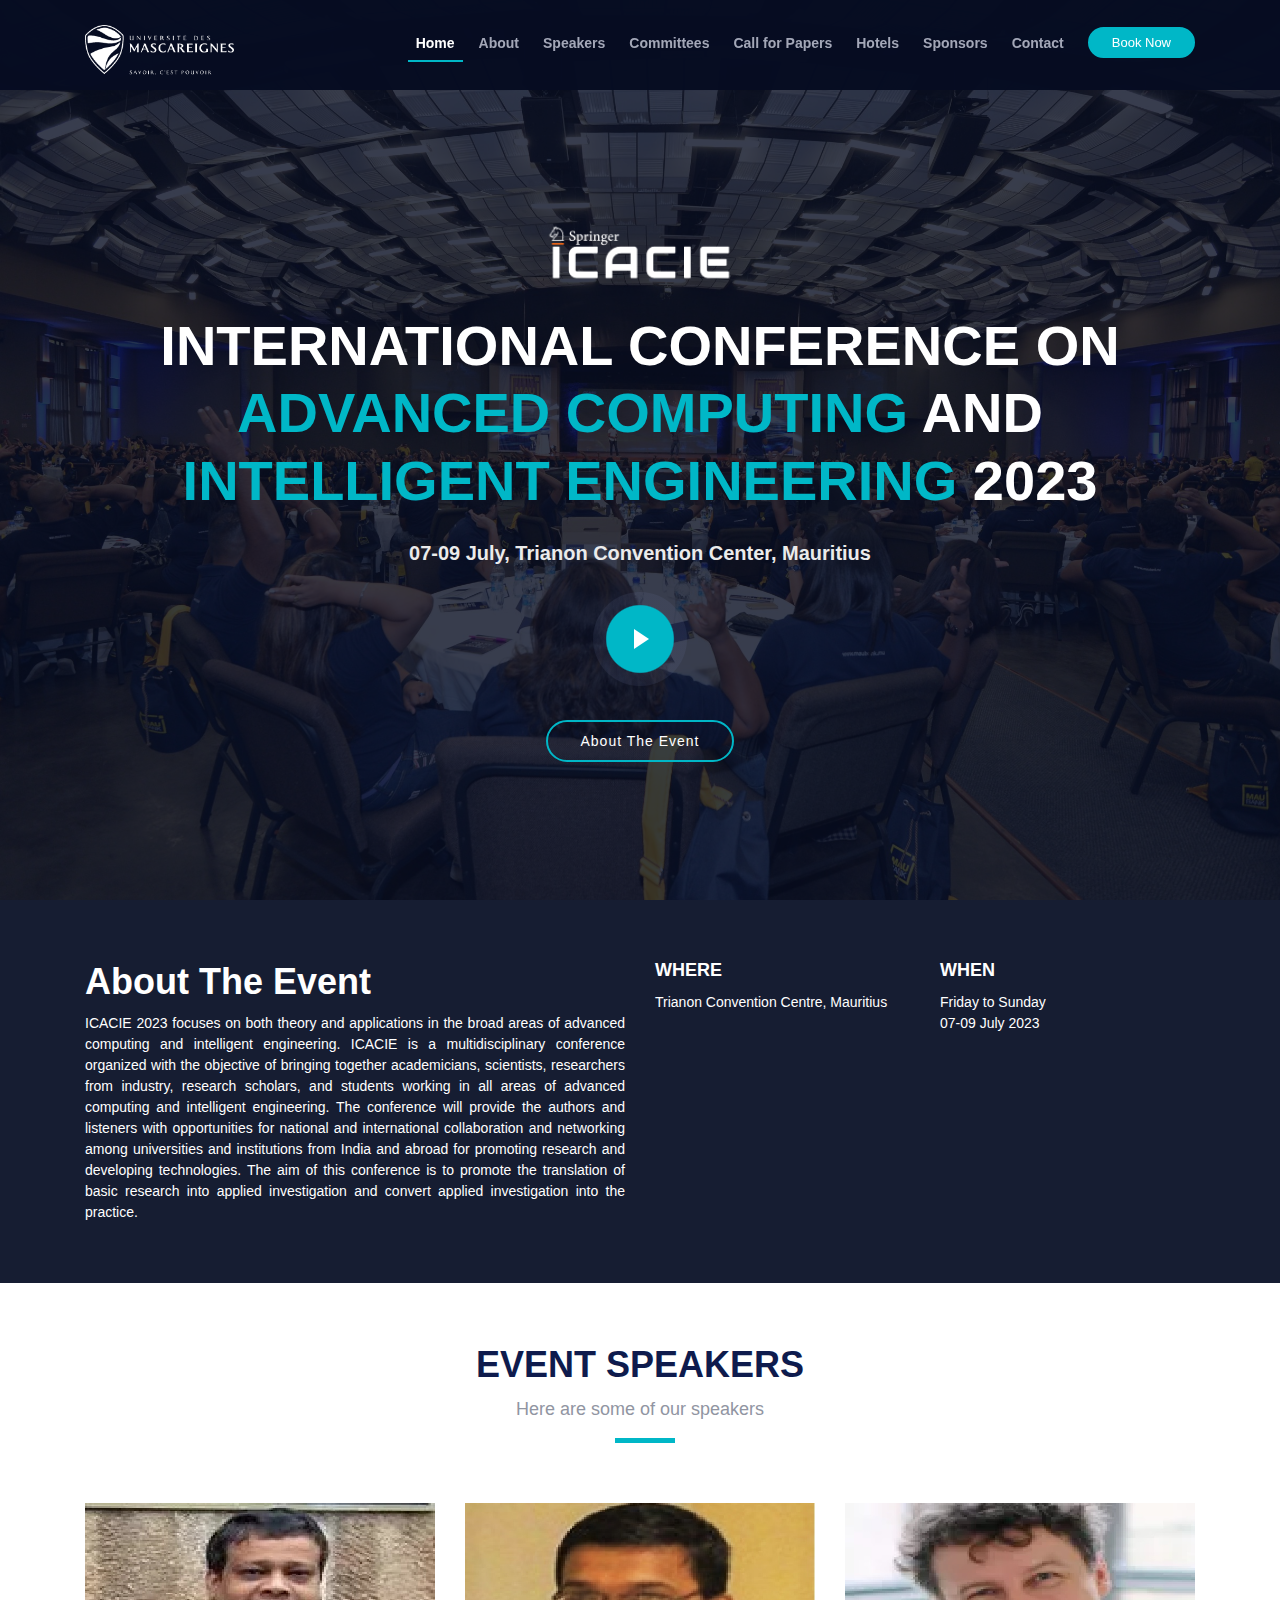
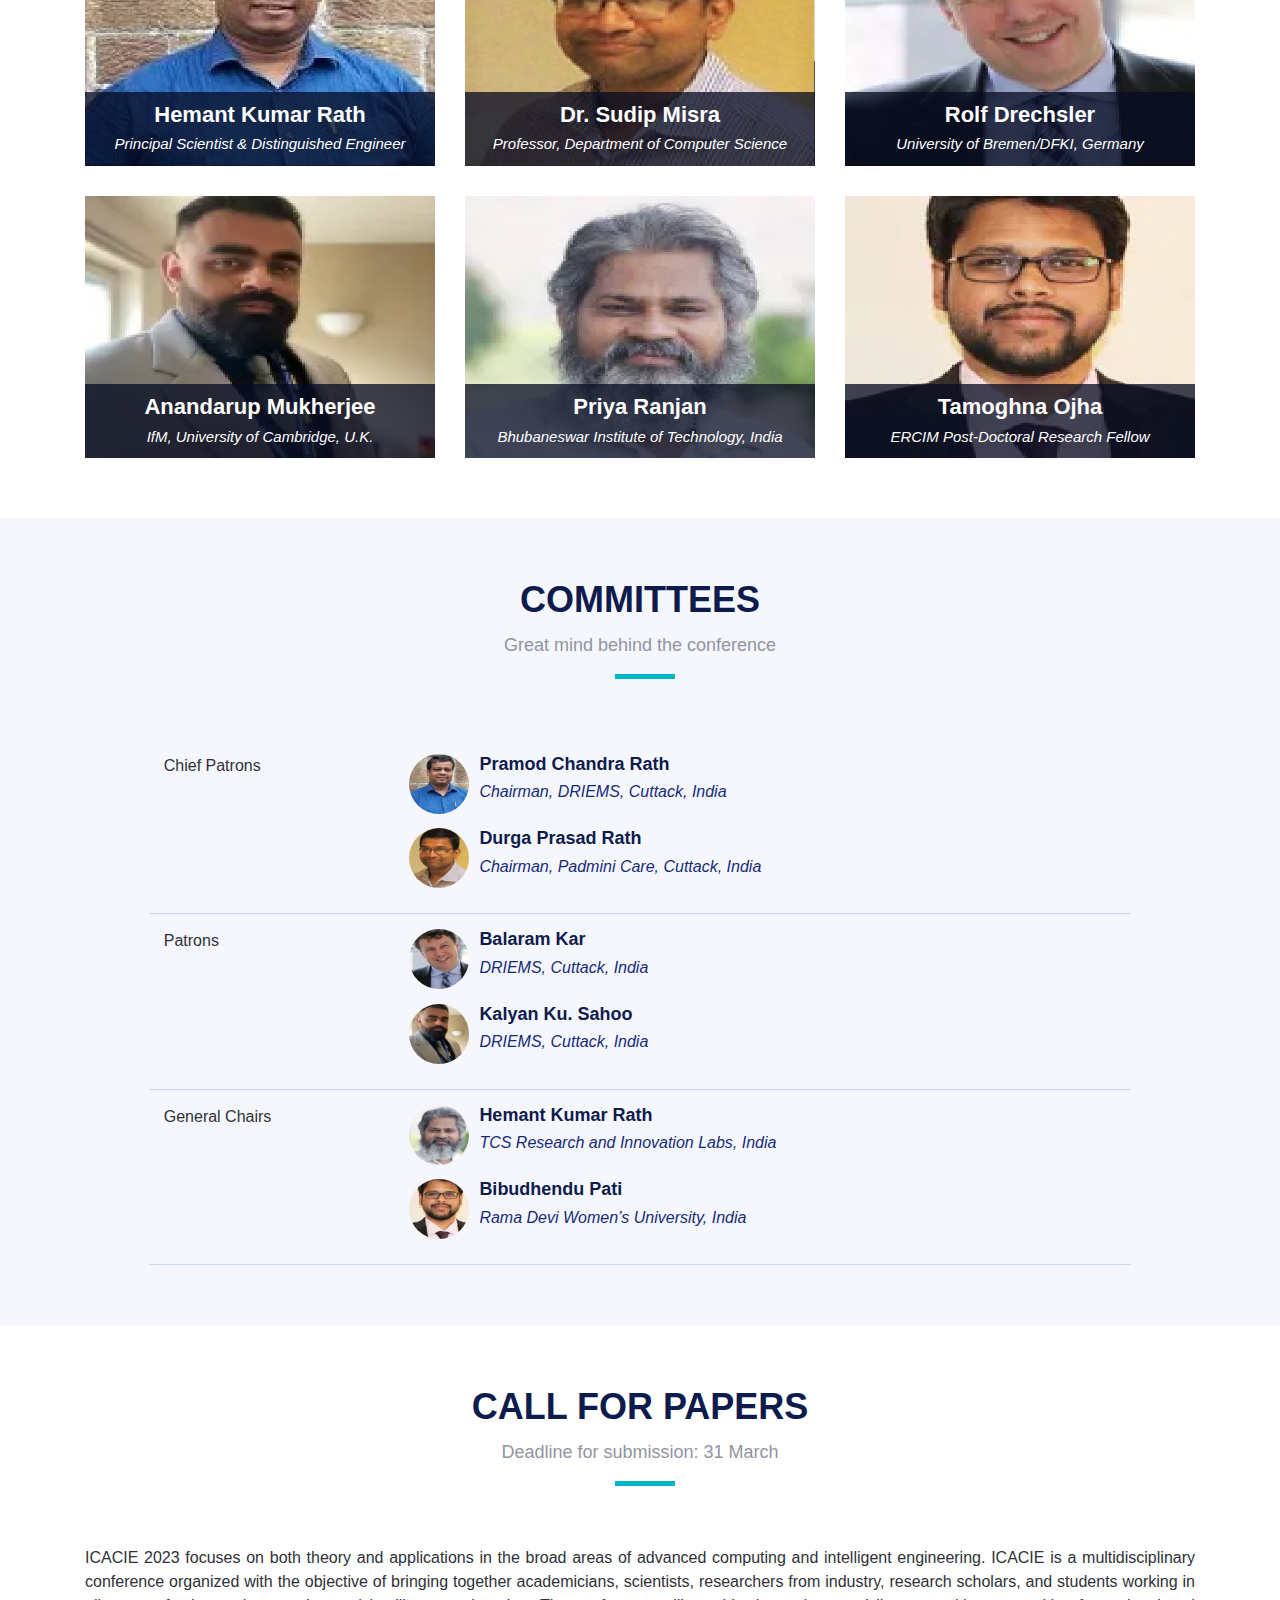
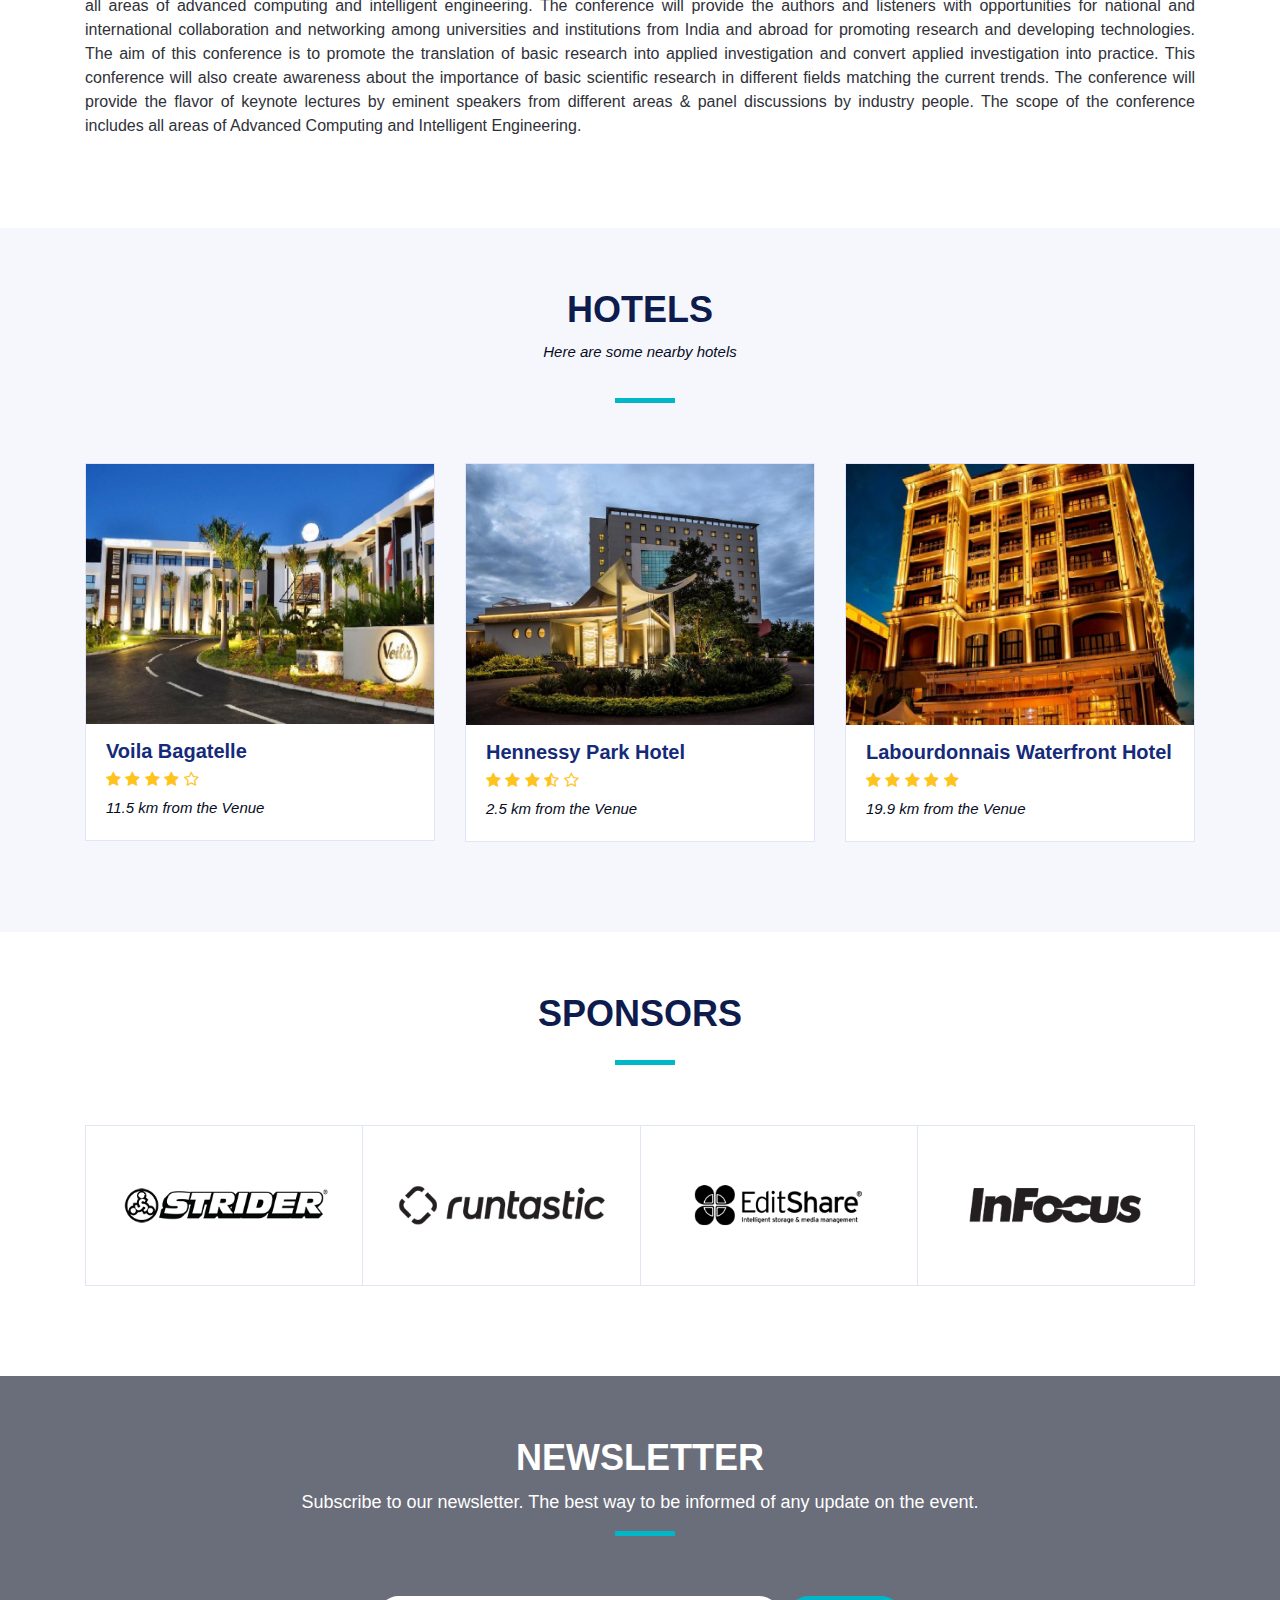
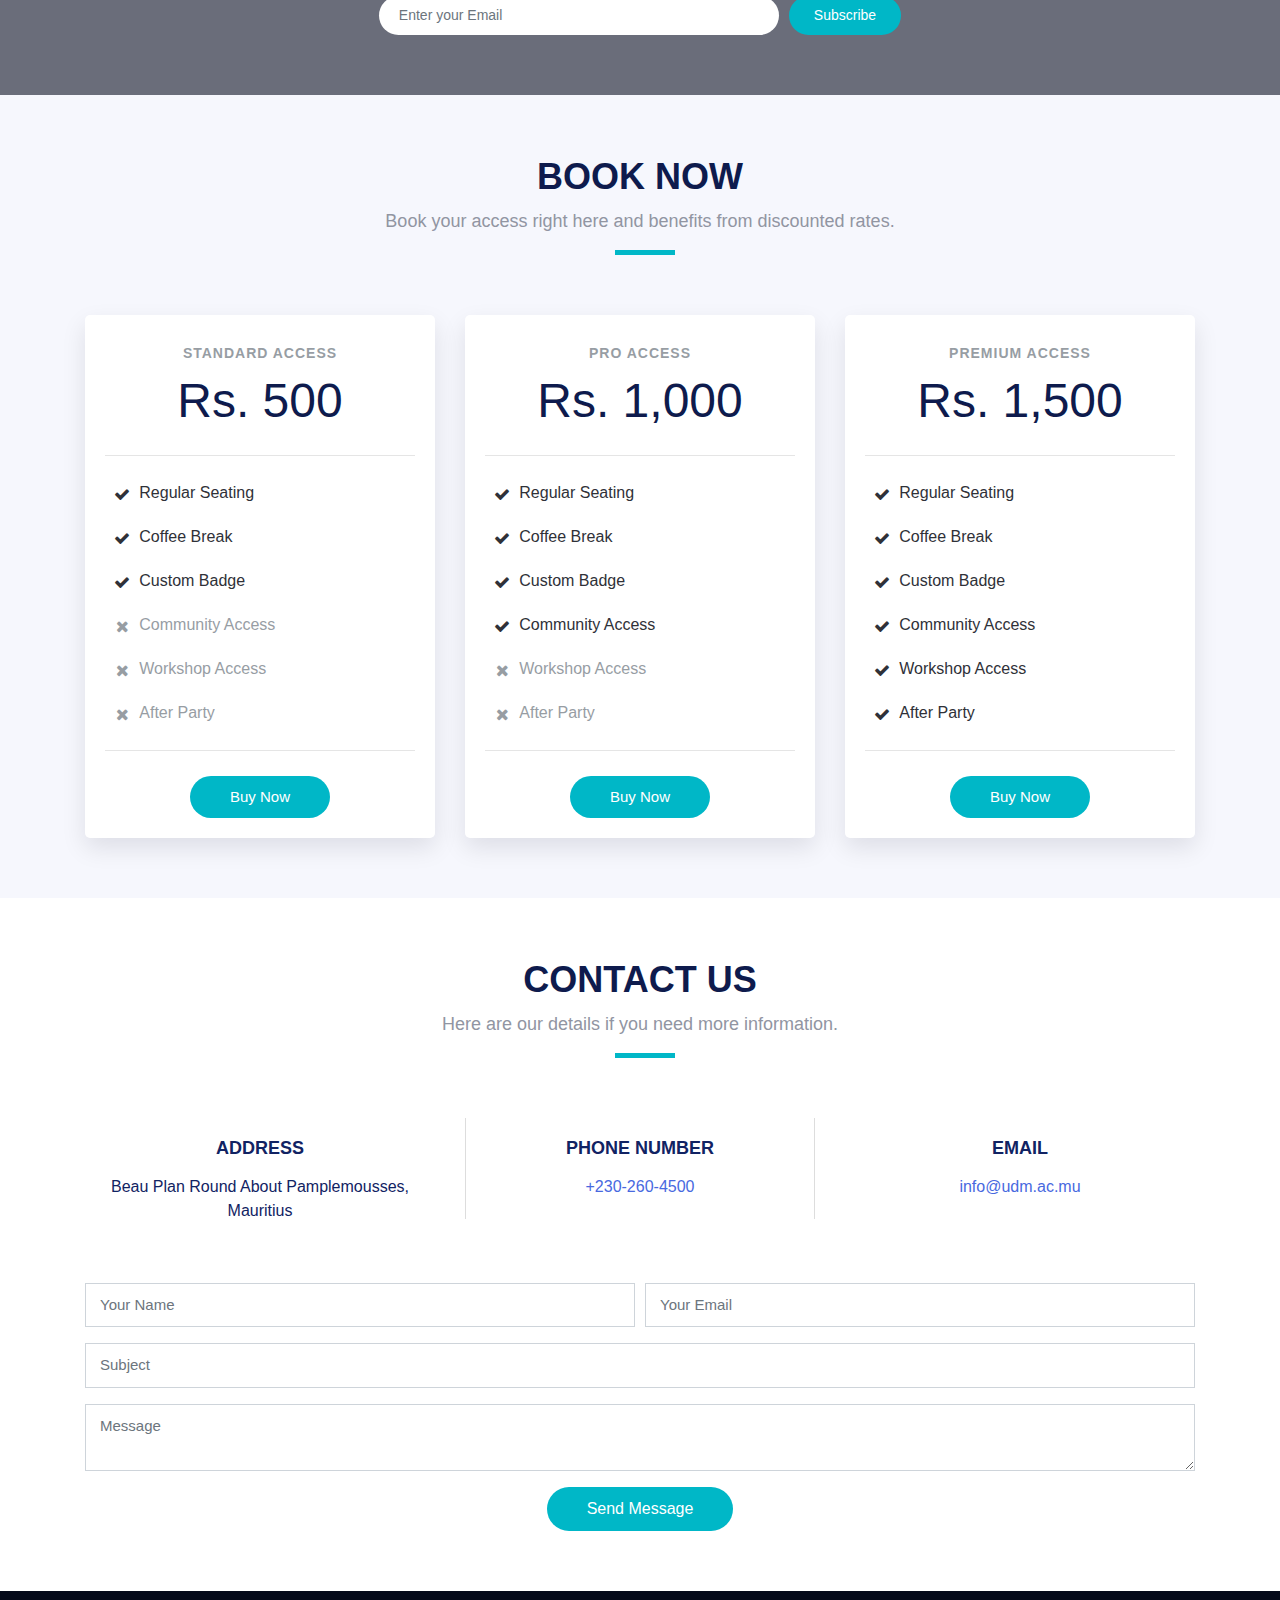
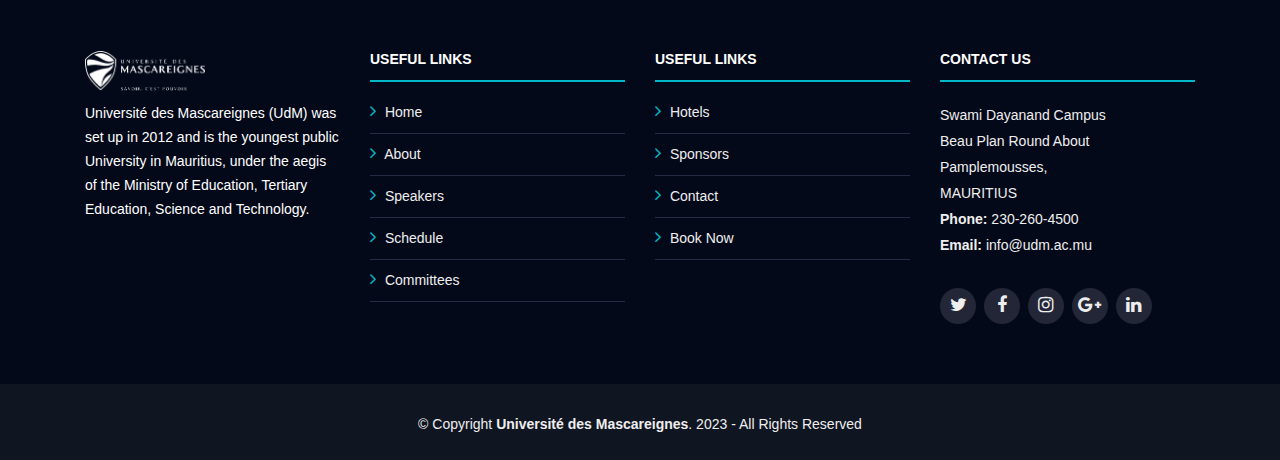
<file: index.html>
<!DOCTYPE html>
<html lang="en">

<head>
  <meta charset="utf-8">
  <title>ICACIE 2023</title>
  <meta content="width=device-width, initial-scale=1.0" name="viewport">
  <meta content="" name="keywords">
  <meta content="" name="description">

  <!-- Favicons -->
  <link href="img/favicon.png" rel="icon">

  <!-- Bootstrap CSS File -->
  <link href="lib/bootstrap/css/bootstrap.min.css" rel="stylesheet">

  <!-- Libraries CSS Files -->
  <link href="lib/font-awesome/css/font-awesome.min.css" rel="stylesheet">

  <!-- Main Stylesheet File -->
  <link href="css/style.css" rel="stylesheet">
</head>

<body>

  <!--==========================
    Header
  ============================-->
  <header id="header">
    <div class="container">
      <div id="logo" class="pull-left">
        <a href="#intro" class="scrollto"><img src="img/logo.png" alt="" title=""></a>
      </div>
      <nav id="nav-menu-container">
        <ul class="nav-menu">
          <li class="menu-active"><a href="#intro">Home</a></li>
          <li><a href="#about">About</a></li>
          <li><a href="#speakers">Speakers</a></li>
          <li><a href="#schedule">Committees</a></li>
          <li><a href="#venue">Call for Papers</a></li>
          <li><a href="#hotels">Hotels</a></li>
          <li><a href="#supporters">Sponsors</a></li>
          <li><a href="#contact">Contact</a></li>
          <li class="buy-tickets"><a href="#buy-tickets">Book Now</a></li>
        </ul>
      </nav><!-- #nav-menu-container -->
    </div>
  </header><!-- #header -->

  <!--==========================
    Intro Section
  ============================-->
  <section id="intro">
    <div class="intro-container">
      <img src="img/logo-icacie.png" alt=""><br>
      <h1 class="mb-4 pb-0">International Conference on <br><span>Advanced Computing</span> and<br> <span>Intelligent Engineering</span> 2023</h1>
      <p class="mb-4 pb-0">07-09 July, Trianon Convention Center, Mauritius</p>
      <a href="#open-lightbox" class="play-btn mb-4"></a>
      <!-- lightbox container hidden with CSS -->
      <a href="#_" class="lightbox" id="open-lightbox">
        <iframe width="420" height="315" src="https://www.youtube.com/embed/6dycL0ZXAvU" frameborder="0" allow="autoplay; encrypted-media" allowfullscreen></iframe>
      </a>
      <a href="#about" class="about-btn scrollto">About The Event</a>
    </div>
  </section><!-- #intro -->

  <main id="main">

    <!--==========================
      About Section
    ============================-->
    <section id="about">
      <div class="container">
        <div class="row">
          <div class="col-lg-6">
            <h2>About The Event</h2>
            <p>ICACIE 2023 focuses on both theory and applications in the broad areas of advanced computing and intelligent engineering. ICACIE is a multidisciplinary conference organized with the objective of bringing together academicians, scientists, researchers from industry, research scholars, and students working in all areas of advanced computing and intelligent engineering. The conference will provide the authors and listeners with opportunities for national and international collaboration and networking among universities and institutions from India and abroad for promoting research and developing technologies. The aim of this conference is to promote the translation of basic research into applied investigation and convert applied investigation into the practice.</p>
          </div>
          <div class="col-lg-3">
            <h3>Where</h3>
            <p>Trianon Convention Centre, Mauritius</p>
          </div>
          <div class="col-lg-3">
            <h3>When</h3>
            <p>Friday to Sunday<br>07-09 July 2023</p>
          </div>
        </div>
      </div>
    </section><!-- #about -->

    <!--==========================
      Speakers Section
    ============================-->
    <section id="speakers">
      <div class="container">
        <div class="section-header">
          <h2>Event Speakers</h2>
          <p>Here are some of our speakers</p>
        </div>
        <div class="row">
          <div class="col-lg-4 col-md-6">
            <div class="speaker">
              <img src="img/speakers/1.jpg" alt="Speaker 1" class="img-fluid">
              <div class="details">
                <h3><a href="speaker-details.html">Hemant Kumar Rath</a></h3>
                <p>Principal Scientist & Distinguished Engineer</p>
                <div class="social">
                  <a href=""><i class="fa fa-twitter"></i></a>
                  <a href=""><i class="fa fa-facebook"></i></a>
                  <a href=""><i class="fa fa-google-plus"></i></a>
                  <a href=""><i class="fa fa-linkedin"></i></a>
                </div>
              </div>
            </div>
          </div>
          <div class="col-lg-4 col-md-6">
            <div class="speaker">
              <img src="img/speakers/2.jpg" alt="Speaker 2" class="img-fluid">
              <div class="details">
                <h3><a href="speaker-details.html">Dr. Sudip Misra</a></h3>
                <p>Professor, Department of Computer Science</p>
                <div class="social">
                  <a href=""><i class="fa fa-twitter"></i></a>
                  <a href=""><i class="fa fa-facebook"></i></a>
                  <a href=""><i class="fa fa-google-plus"></i></a>
                  <a href=""><i class="fa fa-linkedin"></i></a>
                </div>
              </div>
            </div>
          </div>
          <div class="col-lg-4 col-md-6">
            <div class="speaker">
              <img src="img/speakers/3.jpg" alt="Speaker 3" class="img-fluid">
              <div class="details">
                <h3><a href="speaker-details.html">Rolf Drechsler</a></h3>
                <p>University of Bremen/DFKI, Germany</p>
                <div class="social">
                  <a href=""><i class="fa fa-twitter"></i></a>
                  <a href=""><i class="fa fa-facebook"></i></a>
                  <a href=""><i class="fa fa-google-plus"></i></a>
                  <a href=""><i class="fa fa-linkedin"></i></a>
                </div>
              </div>
            </div>
          </div>
          <div class="col-lg-4 col-md-6">
            <div class="speaker">
              <img src="img/speakers/4.jpg" alt="Speaker 4" class="img-fluid">
              <div class="details">
                <h3><a href="speaker-details.html">Anandarup Mukherjee</a></h3>
                <p>IfM, University of Cambridge, U.K.</p>
                <div class="social">
                  <a href=""><i class="fa fa-twitter"></i></a>
                  <a href=""><i class="fa fa-facebook"></i></a>
                  <a href=""><i class="fa fa-google-plus"></i></a>
                  <a href=""><i class="fa fa-linkedin"></i></a>
                </div>
              </div>
            </div>
          </div>
          <div class="col-lg-4 col-md-6">
            <div class="speaker">
              <img src="img/speakers/5.jpg" alt="Speaker 5" class="img-fluid">
              <div class="details">
                <h3><a href="speaker-details.html">Priya Ranjan</a></h3>
                <p>Bhubaneswar Institute of Technology, India</p>
                <div class="social">
                  <a href=""><i class="fa fa-twitter"></i></a>
                  <a href=""><i class="fa fa-facebook"></i></a>
                  <a href=""><i class="fa fa-google-plus"></i></a>
                  <a href=""><i class="fa fa-linkedin"></i></a>
                </div>
              </div>
            </div>
          </div>
          <div class="col-lg-4 col-md-6">
            <div class="speaker">
              <img src="img/speakers/6.jpg" alt="Speaker 6" class="img-fluid">
              <div class="details">
                <h3><a href="speaker-details.html">Tamoghna Ojha</a></h3>
                <p>ERCIM Post-Doctoral Research Fellow</p>
                <div class="social">
                  <a href=""><i class="fa fa-twitter"></i></a>
                  <a href=""><i class="fa fa-facebook"></i></a>
                  <a href=""><i class="fa fa-google-plus"></i></a>
                  <a href=""><i class="fa fa-linkedin"></i></a>
                </div>
              </div>
            </div>
          </div>
        </div>
      </div>
    </section><!-- #speakers -->

    <!--==========================
      Committees Section
    ============================-->
    <section id="schedule" class="section-with-bg">
      <div>
        <div class="section-header">
          <h2>Committees</h2>
          <p>Great mind behind the conference</p>
        </div>
        <div class="tab-content row justify-content-center">
          <div role="tabpanel" class="col-lg-9 tab-pane fade show active" id="day-1">
            <div class="row schedule-item">
              <div class="col-md-3">Chief Patrons</div>
              <div class="col-md-9">
                <div class="speaker">
                  <img src="img/speakers/1.jpg" alt="">
                </div>
                <h4>Pramod Chandra Rath</h4>
                <p>Chairman, DRIEMS, Cuttack, India</p><br>
                <div class="speaker">
                  <img src="img/speakers/2.jpg" alt="">
                </div>
                <h4>Durga Prasad Rath</h4>
                <p>Chairman, Padmini Care, Cuttack, India</p>
              </div>
            </div>
            <div class="row schedule-item">
              <div class="col-md-3">Patrons</div>
              <div class="col-md-9">
                <div class="speaker">
                  <img src="img/speakers/3.jpg" alt="">
                </div>
                <h4>Balaram Kar</h4>
                <p>DRIEMS, Cuttack, India</p><br>
                <div class="speaker">
                  <img src="img/speakers/4.jpg" alt="">
                </div>
                <h4>Kalyan Ku. Sahoo</h4>
                <p>DRIEMS, Cuttack, India</p>
              </div>
            </div>
            <div class="row schedule-item">
              <div class="col-md-3">General Chairs</div>
              <div class="col-md-9">
                <div class="speaker">
                  <img src="img/speakers/5.jpg" alt="">
                </div>
                <h4>Hemant Kumar Rath</h4>
                <p>TCS Research and Innovation Labs, India</p><br>
                <div class="speaker">
                  <img src="img/speakers/6.jpg" alt="">
                </div>
                <h4>Bibudhendu Pati</h4>
                <p>Rama Devi Women’s University, India</p>
              </div>
            </div>
          </div>
        </div>
      </div>
    </section><!-- #schedule -->

    <!--==========================
      Call for Papers Section
    ============================-->
    <section id="venue" class="">
      <div class="container">
        <div class="section-header">
          <h2>Call for Papers</h2>
          <p>Deadline for submission: 31 March</p>
        </div>
        <p class="details">ICACIE 2023 focuses on both theory and applications in the broad areas of advanced computing and intelligent engineering. ICACIE is a multidisciplinary conference organized with the objective of bringing together academicians, scientists, researchers from industry, research scholars, and students working in all areas of advanced computing and intelligent engineering. The conference will provide the authors and listeners with opportunities for national and international collaboration and networking among universities and institutions from India and abroad for promoting research and developing technologies. The aim of this conference is to promote the translation of basic research into applied investigation and convert applied investigation into practice. This conference will also create awareness about the importance of basic scientific research in different fields matching the current trends. The conference will provide the flavor of keynote lectures by eminent speakers from different areas & panel discussions by industry people. The scope of the conference includes all areas of Advanced Computing and Intelligent Engineering.</p>
      </div>
    </section><!-- #venue -->

    <!--==========================
      Hotels Section
    ============================-->
    <section id="hotels" class="section-with-bg">
      <div class="container">
        <div class="section-header">
          <h2>Hotels</h2>
          <p>Here are some nearby hotels</p>
        </div>
        <div class="row">
          <div class="col-lg-4 col-md-6">
            <div class="hotel">
              <div class="hotel-img">
                <img src="img/hotels/1.jpg" alt="Hotel 1" class="img-fluid">
              </div>
              <h3><a href="#">Voila Bagatelle</a></h3>
              <div class="stars">
                <i class="fa fa-star"></i>
                <i class="fa fa-star"></i>
                <i class="fa fa-star"></i>
                <i class="fa fa-star"></i>
                <i class="fa fa-star-o"></i>
              </div>
              <p>11.5 km from the Venue</p>
            </div>
          </div>
          <div class="col-lg-4 col-md-6">
            <div class="hotel">
              <div class="hotel-img">
                <img src="img/hotels/2.jpg" alt="Hotel 2" class="img-fluid">
              </div>
              <h3><a href="#">Hennessy Park Hotel</a></h3>
              <div class="stars">
                <i class="fa fa-star"></i>
                <i class="fa fa-star"></i>
                <i class="fa fa-star"></i>
                <i class="fa fa-star-half-full"></i>
                <i class="fa fa-star-o"></i>
              </div>
              <p>2.5 km from the Venue</p>
            </div>
          </div>
          <div class="col-lg-4 col-md-6">
            <div class="hotel">
              <div class="hotel-img">
                <img src="img/hotels/3.jpg" alt="Hotel 3" class="img-fluid">
              </div>
              <h3><a href="#">Labourdonnais Waterfront Hotel</a></h3>
              <div class="stars">
                <i class="fa fa-star"></i>
                <i class="fa fa-star"></i>
                <i class="fa fa-star"></i>
                <i class="fa fa-star"></i>
                <i class="fa fa-star"></i>
              </div>
              <p>19.9 km from the Venue</p>
            </div>
          </div>
        </div>
      </div>
    </section><!-- #hotels -->

    <!--==========================
      Sponsors Section
    ============================-->
    <section id="supporters">

      <div class="container">
        <div class="section-header">
          <h2>Sponsors</h2>
        </div>

        <div class="row no-gutters supporters-wrap clearfix">

          <div class="col-lg-3 col-md-4 col-xs-6">
            <div class="supporter-logo">
              <img src="img/supporters/1.png" class="img-fluid" alt="">
            </div>
          </div>

          <div class="col-lg-3 col-md-4 col-xs-6">
            <div class="supporter-logo">
              <img src="img/supporters/2.png" class="img-fluid" alt="">
            </div>
          </div>

          <div class="col-lg-3 col-md-4 col-xs-6">
            <div class="supporter-logo">
              <img src="img/supporters/3.png" class="img-fluid" alt="">
            </div>
          </div>

          <div class="col-lg-3 col-md-4 col-xs-6">
            <div class="supporter-logo">
              <img src="img/supporters/4.png" class="img-fluid" alt="">
            </div>
          </div>

        </div>

      </div>

    </section><!-- #supporters -->

    <!--==========================
      Subscribe Section
    ============================-->
    <section id="subscribe">
      <div class="container">
        <div class="section-header">
          <h2>Newsletter</h2>
          <p>Subscribe to our newsletter. The best way to be informed of any update on the event.</p>
        </div>

        <form method="POST" action="#">
          <div class="form-row justify-content-center">
            <div class="col-auto">
              <input type="text" class="form-control" placeholder="Enter your Email">
            </div>
            <div class="col-auto">
              <button type="submit">Subscribe</button>
            </div>
          </div>
        </form>

      </div>
    </section>

    <!--==========================
      Book Now Section
    ============================-->
    <section id="buy-tickets" class="section-with-bg">
      <div class="container">
        <div class="section-header">
          <h2>Book Now</h2>
          <p>Book your access right here and benefits from discounted rates.</p>
        </div>
        <div class="row">
          <div class="col-lg-4">
            <div class="card mb-5 mb-lg-0">
              <div class="card-body">
                <h5 class="card-title text-muted text-uppercase text-center">Standard Access</h5>
                <h6 class="card-price text-center">Rs. 500</h6>
                <hr>
                <ul class="fa-ul">
                  <li><span class="fa-li"><i class="fa fa-check"></i></span>Regular Seating</li>
                  <li><span class="fa-li"><i class="fa fa-check"></i></span>Coffee Break</li>
                  <li><span class="fa-li"><i class="fa fa-check"></i></span>Custom Badge</li>
                  <li class="text-muted"><span class="fa-li"><i class="fa fa-times"></i></span>Community Access</li>
                  <li class="text-muted"><span class="fa-li"><i class="fa fa-times"></i></span>Workshop Access</li>
                  <li class="text-muted"><span class="fa-li"><i class="fa fa-times"></i></span>After Party</li>
                </ul>
                <hr>
                <div class="text-center">
                  <button type="button" class="btn">Buy Now</button>
                </div>
              </div>
            </div>
          </div>
          <div class="col-lg-4">
            <div class="card mb-5 mb-lg-0">
              <div class="card-body">
                <h5 class="card-title text-muted text-uppercase text-center">Pro Access</h5>
                <h6 class="card-price text-center">Rs. 1,000</h6>
                <hr>
                <ul class="fa-ul">
                  <li><span class="fa-li"><i class="fa fa-check"></i></span>Regular Seating</li>
                  <li><span class="fa-li"><i class="fa fa-check"></i></span>Coffee Break</li>
                  <li><span class="fa-li"><i class="fa fa-check"></i></span>Custom Badge</li>
                  <li><span class="fa-li"><i class="fa fa-check"></i></span>Community Access</li>
                  <li class="text-muted"><span class="fa-li"><i class="fa fa-times"></i></span>Workshop Access</li>
                  <li class="text-muted"><span class="fa-li"><i class="fa fa-times"></i></span>After Party</li>
                </ul>
                <hr>
                <div class="text-center">
                  <button type="button" class="btn">Buy Now</button>
                </div>
              </div>
            </div>
          </div>
          <div class="col-lg-4">
            <div class="card">
              <div class="card-body">
                <h5 class="card-title text-muted text-uppercase text-center">Premium Access</h5>
                <h6 class="card-price text-center">Rs. 1,500</h6>
                <hr>
                <ul class="fa-ul">
                  <li><span class="fa-li"><i class="fa fa-check"></i></span>Regular Seating</li>
                  <li><span class="fa-li"><i class="fa fa-check"></i></span>Coffee Break</li>
                  <li><span class="fa-li"><i class="fa fa-check"></i></span>Custom Badge</li>
                  <li><span class="fa-li"><i class="fa fa-check"></i></span>Community Access</li>
                  <li><span class="fa-li"><i class="fa fa-check"></i></span>Workshop Access</li>
                  <li><span class="fa-li"><i class="fa fa-check"></i></span>After Party</li>
                </ul>
                <hr>
                <div class="text-center">
                  <button type="button" class="btn">Buy Now</button>
                </div>
              </div>
            </div>
          </div>
        </div>
      </div>
    </section>

    <!--==========================
      Contact Section
    ============================-->
    <section id="contact" class="section-bg">

      <div class="container">

        <div class="section-header">
          <h2>Contact Us</h2>
          <p>Here are our details if you need more information.</p>
        </div>

        <div class="row contact-info">
          <div class="col-md-4">
            <div class="contact-address">
              <h3>Address</h3>
              <address>Beau Plan Round About Pamplemousses, Mauritius</address>
            </div>
          </div>
          <div class="col-md-4">
            <div class="contact-phone">
              <h3>Phone Number</h3>
              <p><a href="tel:+2302604500">+230-260-4500</a></p>
            </div>
          </div>
          <div class="col-md-4">
            <div class="contact-email">
              <h3>Email</h3>
              <p><a href="mailto:info@udm.ac.mu">info@udm.ac.mu</a></p>
            </div>
          </div>
        </div>

        <div class="form">
          <form action="" method="post" role="form" class="contactForm">
            <div class="form-row">
              <div class="form-group col-md-6">
                <input type="text" name="name" class="form-control" id="name" placeholder="Your Name"/>
              </div>
              <div class="form-group col-md-6">
                <input type="email" class="form-control" name="email" id="email" placeholder="Your Email"/>
              </div>
            </div>
            <div class="form-group">
              <input type="text" class="form-control" name="subject" id="subject" placeholder="Subject"/>
            </div>
            <div class="form-group">
              <textarea class="form-control" name="message" placeholder="Message"></textarea>
            </div>
            <div class="text-center"><button type="submit">Send Message</button></div>
          </form>
        </div>

      </div>
    </section><!-- #contact -->

  </main>

  <footer id="footer">
    <div class="footer-top">
      <div class="container">
        <div class="row">
          <div class="col-lg-3 col-md-6 footer-info">
            <img src="img/logo.png" alt="UdM">
            <p>Université des Mascareignes (UdM) was set up in 2012 and is the youngest public University in Mauritius, under the aegis of the Ministry of Education, Tertiary Education, Science and Technology.</p>
          </div>
          <div class="col-lg-3 col-md-6 footer-links">
            <h4>Useful Links</h4>
            <ul>
              <li><i class="fa fa-angle-right"></i> <a href="#">Home</a></li>
              <li><i class="fa fa-angle-right"></i> <a href="#">About</a></li>
              <li><i class="fa fa-angle-right"></i> <a href="#">Speakers</a></li>
              <li><i class="fa fa-angle-right"></i> <a href="#">Schedule</a></li>
              <li><i class="fa fa-angle-right"></i> <a href="#">Committees</a></li>
            </ul>
          </div>
          <div class="col-lg-3 col-md-6 footer-links">
            <h4>Useful Links</h4>
            <ul>
              <li><i class="fa fa-angle-right"></i> <a href="#">Hotels</a></li>
              <li><i class="fa fa-angle-right"></i> <a href="#">Sponsors</a></li>
              <li><i class="fa fa-angle-right"></i> <a href="#">Contact</a></li>
              <li><i class="fa fa-angle-right"></i> <a href="#">Book Now</a></li>
            </ul>
          </div>
          <div class="col-lg-3 col-md-6 footer-contact">
            <h4>Contact Us</h4>
            <p>
              Swami Dayanand Campus<br>
              Beau Plan Round About Pamplemousses,<br>
              MAURITIUS <br>
              <strong>Phone:</strong> 230-260-4500<br>
              <strong>Email:</strong> info@udm.ac.mu<br>
            </p>
            <div class="social-links">
              <a href="#" class="twitter"><i class="fa fa-twitter"></i></a>
              <a href="#" class="facebook"><i class="fa fa-facebook"></i></a>
              <a href="#" class="instagram"><i class="fa fa-instagram"></i></a>
              <a href="#" class="google-plus"><i class="fa fa-google-plus"></i></a>
              <a href="#" class="linkedin"><i class="fa fa-linkedin"></i></a>
            </div>
          </div>
        </div>
      </div>
    </div>

    <div class="container">
      <div class="copyright">
        &copy; Copyright <strong>Université des Mascareignes</strong>. 2023 - All Rights Reserved
      </div>
    </div>
  </footer><!-- #footer -->

  <!-- JavaScript Libraries -->
  <script src="lib/bootstrap/js/bootstrap.bundle.min.js"></script>

</body>

</html>
</file>
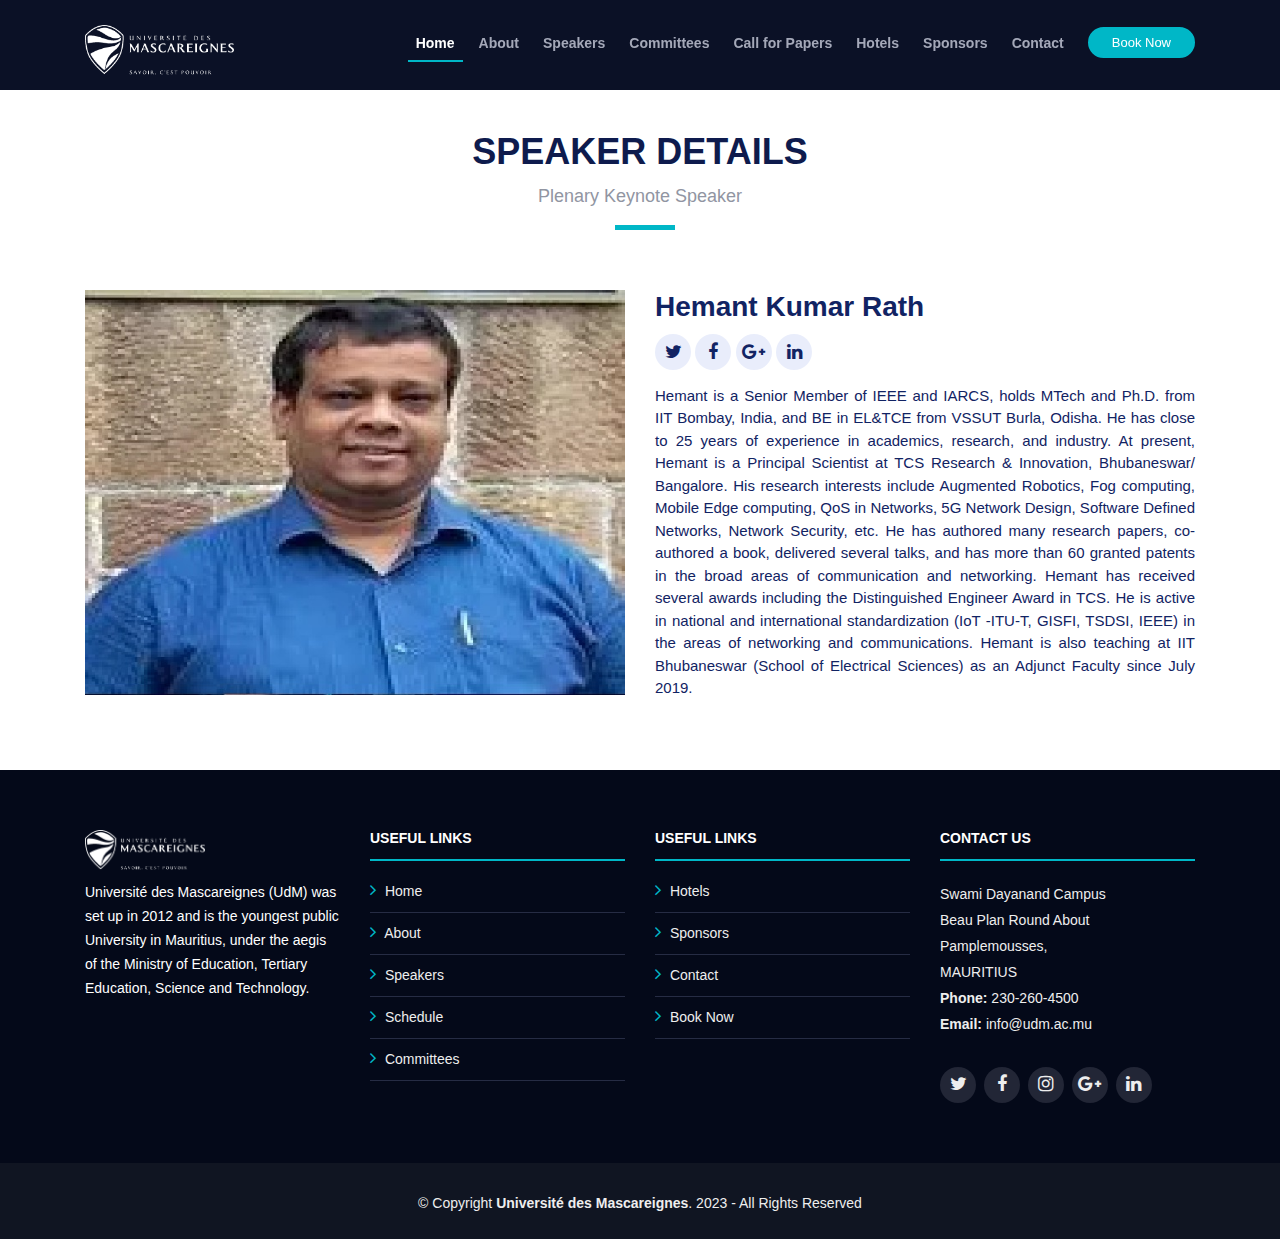
<file: speaker-details.html>
<!DOCTYPE html>
<html lang="en">

<head>
  <meta charset="utf-8">
  <title>ICACIE 2023</title>
  <meta content="width=device-width, initial-scale=1.0" name="viewport">
  <meta content="" name="keywords">
  <meta content="" name="description">

  <!-- Favicons -->
  <link href="img/favicon.png" rel="icon">

  <!-- Bootstrap CSS File -->
  <link href="lib/bootstrap/css/bootstrap.min.css" rel="stylesheet">

  <!-- Libraries CSS Files -->
  <link href="lib/font-awesome/css/font-awesome.min.css" rel="stylesheet">

  <!-- Main Stylesheet File -->
  <link href="css/style.css" rel="stylesheet">
</head>

<body>

  <!--==========================
    Header
  ============================-->
  <header id="header">
    <div class="container">
      <div id="logo" class="pull-left">
        <a href="index.html#intro" class="scrollto"><img src="img/logo.png" alt="" title=""></a>
      </div>
      <nav id="nav-menu-container">
        <ul class="nav-menu">
          <li class="menu-active"><a href="#intro">Home</a></li>
          <li><a href="index.html#about">About</a></li>
          <li><a href="index.html#speakers">Speakers</a></li>
          <li><a href="index.html#schedule">Committees</a></li>
          <li><a href="index.html#venue">Call for Papers</a></li>
          <li><a href="index.html#hotels">Hotels</a></li>
          <li><a href="index.html#supporters">Sponsors</a></li>
          <li><a href="index.html#contact">Contact</a></li>
          <li class="buy-tickets"><a href="index.html#buy-tickets">Book Now</a></li>
        </ul>
      </nav><!-- #nav-menu-container -->
    </div>
  </header><!-- #header -->

  <main id="main" class="main-page">

    <!--==========================
      Speaker Details Section
    ============================-->
    <section id="speakers-details">
      <div class="container">
        <div class="section-header">
          <h2>Speaker Details</h2>
          <p>Plenary Keynote Speaker</p>
        </div>

        <div class="row">
          <div class="col-md-6">
            <img src="img/speakers/1.jpg" alt="Speaker 1" class="img-fluid">
          </div>

          <div class="col-md-6">
            <div class="details">
              <h2>Hemant Kumar Rath</h2>
              <div class="social">
                <a href=""><i class="fa fa-twitter"></i></a>
                <a href=""><i class="fa fa-facebook"></i></a>
                <a href=""><i class="fa fa-google-plus"></i></a>
                <a href=""><i class="fa fa-linkedin"></i></a>
              </div>
              <p>Hemant is a Senior Member of IEEE and IARCS, holds MTech and Ph.D. from IIT Bombay, India, and BE in EL&TCE from VSSUT Burla, Odisha. He has close to 25 years of experience in academics, research, and industry. At present, Hemant is a Principal Scientist at TCS Research & Innovation, Bhubaneswar/ Bangalore. His research interests include Augmented Robotics, Fog computing, Mobile Edge computing, QoS in Networks, 5G Network Design, Software Defined Networks, Network Security, etc. He has authored many research papers, co-authored a book, delivered several talks, and has more than 60 granted patents in the broad areas of communication and networking. Hemant has received several awards including the Distinguished Engineer Award in TCS. He is active in national and international standardization (IoT -ITU-T, GISFI, TSDSI, IEEE) in the areas of networking and communications. Hemant is also teaching at IIT Bhubaneswar (School of Electrical Sciences) as an Adjunct Faculty since July 2019.</p>
            </div>
          </div>
          
        </div>
      </div>

    </section>

  </main>


  <!--==========================
    Footer
  ============================-->
  <footer id="footer">
    <div class="footer-top">
      <div class="container">
        <div class="row">
          <div class="col-lg-3 col-md-6 footer-info">
            <img src="img/logo.png" alt="UdM">
            <p>Université des Mascareignes (UdM) was set up in 2012 and is the youngest public University in Mauritius, under the aegis of the Ministry of Education, Tertiary Education, Science and Technology.</p>
          </div>
          <div class="col-lg-3 col-md-6 footer-links">
            <h4>Useful Links</h4>
            <ul>
              <li><i class="fa fa-angle-right"></i> <a href="#">Home</a></li>
              <li><i class="fa fa-angle-right"></i> <a href="#">About</a></li>
              <li><i class="fa fa-angle-right"></i> <a href="#">Speakers</a></li>
              <li><i class="fa fa-angle-right"></i> <a href="#">Schedule</a></li>
              <li><i class="fa fa-angle-right"></i> <a href="#">Committees</a></li>
            </ul>
          </div>
          <div class="col-lg-3 col-md-6 footer-links">
            <h4>Useful Links</h4>
            <ul>
              <li><i class="fa fa-angle-right"></i> <a href="#">Hotels</a></li>
              <li><i class="fa fa-angle-right"></i> <a href="#">Sponsors</a></li>
              <li><i class="fa fa-angle-right"></i> <a href="#">Contact</a></li>
              <li><i class="fa fa-angle-right"></i> <a href="#">Book Now</a></li>
            </ul>
          </div>
          <div class="col-lg-3 col-md-6 footer-contact">
            <h4>Contact Us</h4>
            <p>
              Swami Dayanand Campus<br>
              Beau Plan Round About Pamplemousses,<br>
              MAURITIUS <br>
              <strong>Phone:</strong> 230-260-4500<br>
              <strong>Email:</strong> info@udm.ac.mu<br>
            </p>
            <div class="social-links">
              <a href="#" class="twitter"><i class="fa fa-twitter"></i></a>
              <a href="#" class="facebook"><i class="fa fa-facebook"></i></a>
              <a href="#" class="instagram"><i class="fa fa-instagram"></i></a>
              <a href="#" class="google-plus"><i class="fa fa-google-plus"></i></a>
              <a href="#" class="linkedin"><i class="fa fa-linkedin"></i></a>
            </div>
          </div>
        </div>
      </div>
    </div>

    <div class="container">
      <div class="copyright">
        &copy; Copyright <strong>Université des Mascareignes</strong>. 2023 - All Rights Reserved
      </div>
    </div>
  </footer><!-- #footer -->

  <!-- JavaScript Libraries -->
  <script src="lib/bootstrap/js/bootstrap.bundle.min.js"></script>
</body>

</html>
</file>
<file: css/style.css>
/*--------------------------------------------------------------
# General
--------------------------------------------------------------*/

body {
  background: #fff;
  color: #2f3138;
  font-family: "Optima", "Century Gothic",sans-serif;
}

a {
  color: rgb(0, 183, 199);
  transition: 0.5s;
}

a:hover,
a:active,
a:focus {
  color: rgb(0, 88, 138);
  outline: none;
  text-decoration: none;
}

p {
  padding: 0;
  margin: 0 0 30px 0;
}

h1,
h2,
h3,
h4,
h5,
h6 {
  font-weight: 400;
  margin: 0 0 20px 0;
  padding: 0;
  color: #0e1b4d;
}

.main-page {
  margin-top: 70px;
}

.wow {
  visibility: hidden;
}

/* Prelaoder */

#preloader {
  position: fixed;
  left: 0;
  top: 0;
  z-index: 999;
  width: 100%;
  height: 100%;
  overflow: visible;
  background: #fff url("../img/preloader.svg") no-repeat center center;
}

/* Sections Header
--------------------------------*/

.section-header {
  margin-bottom: 60px;
  position: relative;
  padding-bottom: 20px;
}

.section-header::before {
  content: '';
  position: absolute;
  display: block;
  width: 60px;
  height: 5px;
  background: rgb(0, 183, 199);
  bottom: 0;
  left: calc(50% - 25px);
}

.section-header h2 {
  font-size: 36px;
  text-transform: uppercase;
  text-align: center;
  font-weight: 700;
  margin-bottom: 10px;
}

.section-header p {
  text-align: center;
  padding: 0;
  margin: 0;
  font-size: 18px;
  font-weight: 500;
  color: #9195a2;
}

.section-with-bg {
  background-color: #f6f7fd;
}

/*--------------------------------------------------------------
# Header
--------------------------------------------------------------*/

#header {
  background: rgba(6, 12, 34, 0.98);
  height: 90px;
  padding: 25px 0;
  position: fixed;
  left: 0;
  top: 0;
  right: 0;
  transition: all 0.5s;
  z-index: 997;
}

/*#header.header-scrolled,*/
#header.header-fixed {
  background: rgba(6, 12, 34, 0.98);
  height: 70px;
  padding: 15px 0;
  transition: all 0.5s;
}

#header #logo h1 {
  font-size: 36px;
  margin: 0;
  padding: 6px 0;
  line-height: 1;
  font-weight: 700;
  letter-spacing: 3px;
  text-transform: uppercase;
}

#header #logo h1 span {
  color: rgb(0, 183, 199);
}

#header #logo h1 a,
#header #logo h1 a:hover {
  color: #fff;
}

#header #logo img {
  padding: 0;
  margin: 0;
  max-height: 50px;
}

/*--------------------------------------------------------------
# Navigation Menu
--------------------------------------------------------------*/

/* Nav Menu Essentials */

.nav-menu,
.nav-menu * {
  margin: 0;
  padding: 0;
  list-style: none;
}

.nav-menu ul {
  position: absolute;
  display: none;
  top: 100%;
  left: 0;
  z-index: 99;
}

.nav-menu li {
  position: relative;
  white-space: nowrap;
}

.nav-menu > li {
  float: left;
}

.nav-menu li:hover > ul,
.nav-menu li.sfHover > ul {
  display: block;
}

.nav-menu ul ul {
  top: 0;
  left: 100%;
}

.nav-menu ul li {
  min-width: 180px;
}

/* Nav Menu Arrows */

.sf-arrows .sf-with-ul {
  padding-right: 30px;
}

.sf-arrows .sf-with-ul:after {
  content: "\f107";
  position: absolute;
  right: 15px;
  font-style: normal;
  font-weight: normal;
}

.sf-arrows ul .sf-with-ul:after {
  content: "\f105";
}

/* Nav Meu Container */

#nav-menu-container {
  float: right;
  margin: 0;
}

/* Nav Meu Styling */

.nav-menu a {
  padding: 8px;
  text-decoration: none;
  display: inline-block;
  color: rgba(202, 206, 221, 0.8);
  font-weight: 600;
  font-size: 14px;
  outline: none;
}

.nav-menu .menu-active a,
.nav-menu a:hover {
  color: #fff;
}

.nav-menu > li {
  margin-left: 8px;
}

.nav-menu > li > a:before {
  content: "";
  position: absolute;
  width: 0;
  height: 2px;
  bottom: 0;
  left: 0;
  background-color: rgb(0, 183, 199);
  visibility: hidden;
  transition: all 0.3s ease-in-out 0s;
}

.nav-menu a:hover:before,
.nav-menu li:hover > a:before,
.nav-menu .menu-active > a:before {
  visibility: visible;
  width: 100%;
}

.nav-menu li.buy-tickets a {
  color: #fff;
  background: rgb(0, 183, 199);
  padding: 7px 22px;
  border-radius: 50px;
  border: 2px solid rgb(0, 183, 199);
  transition: all ease-in-out 0.3s;
  font-weight: 500;
  margin-left: 8px;
  margin-top: 2px;
  line-height: 1;
  font-size: 13px;
}

.nav-menu li.buy-tickets a:hover {
  background: none;
}

.nav-menu li.buy-tickets:hover a:before,
.nav-menu li.buy-tickets.menu-active a:before {
  visibility: hidden;
}

.nav-menu ul {
  margin: 4px 0 0 0;
  padding: 10px;
  box-shadow: 0px 0px 30px rgba(127, 137, 161, 0.25);
  background: #fff;
  border-radius: 3px;
}

.nav-menu ul li {
  transition: 0.3s;
}

.nav-menu ul li a {
  padding: 10px;
  color: #060c22;
  transition: 0.3s;
  display: block;
  font-size: 13px;
  text-transform: none;
  border-radius: 3px;
}

.nav-menu ul li:hover > a {
  background: rgb(0, 183, 199);
  color: #fff;
}

.nav-menu ul ul {
  margin: 0;
}

/* Mobile Nav Toggle */

#mobile-nav-toggle {
  position: fixed;
  right: 0;
  top: 0;
  z-index: 999;
  margin: 15px 15px 0 0;
  border: 0;
  background: none;
  font-size: 24px;
  display: none;
  transition: all 0.4s;
  outline: none;
  cursor: pointer;
}

#mobile-nav-toggle i {
  color: #fff;
}

/* Mobile Nav Styling */

#mobile-nav {
  position: fixed;
  top: 0;
  padding-top: 18px;
  bottom: 0;
  z-index: 998;
  background: rgba(6, 12, 34, 0.9);
  left: -260px;
  width: 260px;
  overflow-y: auto;
  transition: 0.4s;
}

#mobile-nav ul {
  padding: 0;
  margin: 0;
  list-style: none;
}

#mobile-nav ul li {
  position: relative;
}

#mobile-nav ul li a {
  color: #fff;
  font-size: 17px;
  overflow: hidden;
  padding: 10px 22px 10px 15px;
  position: relative;
  text-decoration: none;
  width: 100%;
  display: block;
  outline: none;
}

#mobile-nav ul li a:hover {
  color: rgb(0, 183, 199);
}

#mobile-nav ul li li {
  padding-left: 30px;
}

#mobile-nav ul .menu-has-children i {
  position: absolute;
  right: 0;
  z-index: 99;
  padding: 15px;
  cursor: pointer;
  color: #fff;
}

#mobile-nav ul .menu-has-children i.fa-chevron-up {
  color: rgb(0, 183, 199);
}

#mobile-nav ul .menu-item-active {
  color: rgb(0, 183, 199);
}

#mobile-body-overly {
  width: 100%;
  height: 100%;
  z-index: 997;
  top: 0;
  left: 0;
  position: fixed;
  background: rgba(6, 12, 34, 0.8);
  display: none;
}

/* Mobile Nav body classes */

body.mobile-nav-active {
  overflow: hidden;
}

body.mobile-nav-active #mobile-nav {
  left: 0;
}

body.mobile-nav-active #mobile-nav-toggle {
  color: #fff;
}

/*--------------------------------------------------------------
# Intro Section
--------------------------------------------------------------*/

#intro {
  width: 100%;
  height: 100vh;
  background: url(../img/intro-bg.jpg) top center;
  background-size: cover;
  overflow: hidden;
  position: relative;
}

#intro:before {
  content: "";
  background: rgba(6, 12, 34, 0.8);
  position: absolute;
  bottom: 0;
  top: 0;
  left: 0;
  right: 0;
}

#intro .intro-container {
  position: absolute;
  bottom: 0;
  left: 0;
  top: 90px;
  right: 0;
  display: -webkit-box;
  display: -ms-flexbox;
  display: flex;
  -webkit-box-pack: center;
  -ms-flex-pack: center;
  justify-content: center;
  -webkit-box-align: center;
  -ms-flex-align: center;
  align-items: center;
  -webkit-box-orient: vertical;
  -webkit-box-direction: normal;
  -ms-flex-direction: column;
  flex-direction: column;
  text-align: center;
  padding: 0 15px;
}

#intro img {
  padding: 0;
  margin: 0;
  max-height: 70px;
}

#intro h1 {
  color: #fff;
  font-size: 56px;
  font-weight: 600;
  text-transform: uppercase;
}

#intro h1 span {
  color: rgb(0, 183, 199);
}

#intro p {
  color: #ebebeb;
  font-weight: 700;
  font-size: 20px;
}

#intro .play-btn {
  width: 94px;
  height: 94px;
  background: radial-gradient(rgb(0, 183, 199) 50%, rgba(101, 111, 150, 0.15) 52%);
  border-radius: 50%;
  display: block;
  position: relative;
  overflow: hidden;
}

#intro .play-btn::after {
  content: '';
  position: absolute;
  left: 50%;
  top: 50%;
  -webkit-transform: translateX(-40%) translateY(-50%);
  transform: translateX(-40%) translateY(-50%);
  width: 0;
  height: 0;
  border-top: 10px solid transparent;
  border-bottom: 10px solid transparent;
  border-left: 15px solid #fff;
  z-index: 100;
  transition: all 400ms cubic-bezier(0.55, 0.055, 0.675, 0.19);
}

#intro .play-btn:before {
  content: '';
  position: absolute;
  width: 120px;
  height: 120px;
  -webkit-animation-delay: 0s;
  animation-delay: 0s;
  -webkit-animation: pulsate-btn 2s;
  animation: pulsate-btn 2s;
  -webkit-animation-direction: forwards;
  animation-direction: forwards;
  -webkit-animation-iteration-count: infinite;
  animation-iteration-count: infinite;
  -webkit-animation-timing-function: steps;
  animation-timing-function: steps;
  opacity: 1;
  border-radius: 50%;
  border: 2px solid rgba(163, 163, 163, 0.4);
  top: -15%;
  left: -15%;
  background: rgba(198, 16, 0, 0);
}

#intro .play-btn:hover::after {
  border-left: 15px solid rgb(0, 183, 199);
  -webkit-transform: scale(20);
  transform: scale(20);
}

#intro .play-btn:hover::before {
  content: '';
  position: absolute;
  left: 50%;
  top: 50%;
  -webkit-transform: translateX(-40%) translateY(-50%);
  transform: translateX(-40%) translateY(-50%);
  width: 0;
  height: 0;
  border: none;
  border-top: 10px solid transparent;
  border-bottom: 10px solid transparent;
  border-left: 15px solid #fff;
  z-index: 200;
  -webkit-animation: none;
  animation: none;
  border-radius: 0;
}

#intro .about-btn {
  font-weight: 500;
  font-size: 14px;
  letter-spacing: 1px;
  display: inline-block;
  padding: 12px 32px;
  border-radius: 50px;
  transition: 0.5s;
  line-height: 1;
  margin: 10px;
  color: #fff;
  -webkit-animation-delay: 0.8s;
  animation-delay: 0.8s;
  border: 2px solid rgb(0, 183, 199);
}

#intro .about-btn:hover {
  background: rgb(0, 183, 199);
  color: #fff;
}

@-webkit-keyframes pulsate-btn {
  0% {
    -webkit-transform: scale(0.6, 0.6);
    transform: scale(0.6, 0.6);
    opacity: 1;
  }

  100% {
    -webkit-transform: scale(1, 1);
    transform: scale(1, 1);
    opacity: 0;
  }
}

@keyframes pulsate-btn {
  0% {
    -webkit-transform: scale(0.6, 0.6);
    transform: scale(0.6, 0.6);
    opacity: 1;
  }

  100% {
    -webkit-transform: scale(1, 1);
    transform: scale(1, 1);
    opacity: 0;
  }
}

/* LIGHTBOX */
.lightbox {
  /** Default lightbox to hidden */
  display: none;
  /** Position and style */
  position: fixed;
  z-index: 999;
  width: 100%;
  height: 100%;
  text-align: center;
  top: 0;
  left: 0;
  background: rgba(0,0,0,0.8);
}
.lightbox iframe {
  /** Pad the lightbox image */
  width: 70%;
  height: 70%;
  margin-top: 5%;
}
.lightbox:target {
  /** Remove default browser outline */
  outline: none;
  /** Unhide lightbox **/
  display: block;
}

/*--------------------------------------------------------------
# About Section
--------------------------------------------------------------*/

#about {
  /*background: url("../img/about-bg.jpg");*/
  background: rgba(13, 20, 41, 0.8);
  background-size: cover;
  overflow: hidden;
  position: relative;
  color: #fff;
  padding: 60px 0 40px 0;
  text-align: justify;
  text-justify: inter-word;
}

#about:before {
  content: "";
  background: rgba(13, 20, 41, 0.8);
  position: absolute;
  bottom: 0;
  top: 0;
  left: 0;
  right: 0;
}

#about h2 {
  font-size: 36px;
  font-weight: bold;
  margin-bottom: 10px;
  color: #fff;
}

#about h3 {
  font-size: 18px;
  font-weight: bold;
  text-transform: uppercase;
  margin-bottom: 10px;
  color: #fff;
}

#about p {
  font-size: 14px;
  margin-bottom: 20px;
  color: #fff;
}

/*--------------------------------------------------------------
# Speakers Section
--------------------------------------------------------------*/

#speakers {
  padding: 60px 0 30px 0;
}

#speakers .speaker {
  position: relative;
  overflow: hidden;
  margin-bottom: 30px;
}

.details{
  text-align: justify;
  text-justify: inter-word;
}

#speakers .speaker .details {
  background: rgba(6, 12, 34, 0.76);
  position: absolute;
  left: 0;
  bottom: -30px;
  right: 0;
  text-align: center;
  padding-top: 10px;
  transition: all 300ms cubic-bezier(0.645, 0.045, 0.355, 1);
}

#speakers .speaker .details h3 {
  color: #fff;
  font-size: 22px;
  font-weight: 600;
  margin-bottom: 5px;
}

#speakers .speaker .details p {
  color: #fff;
  font-size: 15px;
  margin-bottom: 10px;
  font-style: italic;
}

#speakers .speaker .details .social {
  height: 30px;
}

#speakers .speaker .details a {
  color: #fff;
}

#speakers .speaker .details a:hover {
  color: rgb(0, 183, 199);
}

#speakers .speaker:hover .details {
  bottom: 0;
}

#speakers-details {
  padding: 60px 0;
}

#speakers-details .details h2 {
  color: #112363;
  font-size: 28px;
  font-weight: 700;
  margin-bottom: 10px;
}

#speakers-details .details .social {
  margin-bottom: 15px;
}

#speakers-details .details .social a {
  background: #e9edfb;
  color: #112363;
  line-height: 1;
  display: inline-block;
  text-align: center;
  border-radius: 50%;
  width: 36px;
  height: 36px;
  padding-top: 9px;
}

#speakers-details .details .social a:hover {
  background: rgb(0, 183, 199);
  color: #fff;
}

#speakers-details .details .social a i {
  font-size: 18px;
}

#speakers-details .details p {
  color: #112363;
  font-size: 15px;
  margin-bottom: 10px;
}

/*--------------------------------------------------------------
# Schedule Section
--------------------------------------------------------------*/

#schedule {
  padding: 60px 0 60px 0;
}

#schedule .nav-tabs {
  text-align: center;
  margin: auto;
  display: block;
  border-bottom: 0;
  margin-bottom: 30px;
}

#schedule .nav-tabs li {
  display: inline-block;
  margin-bottom: 0;
}

#schedule .nav-tabs a {
  border: none;
  border-radius: 50px;
  font-weight: 600;
  background-color: #0e1b4d;
  color: #fff;
  padding: 10px 100px;
}

#schedule .nav-tabs a.active {
  background-color: rgb(0, 183, 199);
  color: #fff;
}

#schedule .sub-heading {
  text-align: center;
  font-size: 18px;
  font-style: italic;
  margin: 0 auto 30px auto;
}

#schedule .tab-pane {
  transition: ease-in-out .2s;
}

#schedule .schedule-item {
  border-bottom: 1px solid #cad4f6;
  padding-top: 15px;
  padding-bottom: 15px;
  transition: background-color ease-in-out 0.3s;
}

#schedule .schedule-item:hover {
  background-color: #fff;
}

#schedule .schedule-item time {
  padding-bottom: 5px;
  display: inline-block;
}

#schedule .schedule-item .speaker {
  width: 60px;
  height: 60px;
  overflow: hidden;
  border-radius: 50%;
  float: left;
  margin: 0 10px 10px 0;
}

#schedule .schedule-item .speaker img {
  height: 100%;
  -webkit-transform: translateX(-50%);
  transform: translateX(-50%);
  margin-left: 50%;
  transition: all ease-in-out 0.3s;
}

#schedule .schedule-item h4 {
  font-size: 18px;
  font-weight: 600;
  margin-bottom: 5px;
}

#schedule .schedule-item h4 span {
  font-style: italic;
  color: #19328e;
  font-weight: normal;
  font-size: 16px;
}

#schedule .schedule-item p {
  font-style: italic;
  color: #152b79;
  margin-bottom: 0;
}

/*--------------------------------------------------------------
# Venue Section
--------------------------------------------------------------*/

#venue {
  padding: 60px 0;
}

#venue .container-fluid {
  margin-bottom: 3px;
}

#venue .venue-map iframe {
  width: 100%;
  height: 100%;
  min-height: 300px;
}

#venue .venue-info {
  background: url("../img/venue-info-bg.jpg") top center no-repeat;
  background-size: cover;
  position: relative;
  padding-top: 60px;
  padding-bottom: 60px;
}

#venue .venue-info:before {
  content: "";
  background: rgba(13, 20, 41, 0.8);
  position: absolute;
  bottom: 0;
  top: 0;
  left: 0;
  right: 0;
}

#venue .venue-info h3 {
  font-size: 36px;
  font-weight: 700;
  color: #fff;
}

#venue .venue-info p {
  color: #fff;
  margin-bottom: 0;
}

#venue .venue-gallery-container {
  padding-right: 12px;
}

#venue .venue-gallery {
  overflow: hidden;
  border-right: 3px solid #fff;
  border-bottom: 3px solid #fff;
}

#venue .venue-gallery img {
  transition: all ease-in-out 0.4s;
}

#venue .venue-gallery:hover img {
  -webkit-transform: scale(1.1);
  transform: scale(1.1);
}

/*--------------------------------------------------------------
# Hotels Section
--------------------------------------------------------------*/

#hotels {
  padding: 60px 0;
}

#hotels .hotel {
  border: 1px solid #e0e5fa;
  background: #fff;
  margin-bottom: 30px;
}

#hotels .hotel:hover .hotel-img img {
  -webkit-transform: scale(1.1);
  transform: scale(1.1);
}

#hotels .hotel-img {
  overflow: hidden;
  margin-bottom: 15px;
}

#hotels .hotel-img img {
  transition: 0.3s ease-in-out;
}

#hotels h3 {
  font-weight: 600;
  font-size: 20px;
  margin-bottom: 5px;
  padding: 0 20px;
}

#hotels a {
  color: #152b79;
}

#hotels a:hover {
  color: rgb(0, 183, 199);
}

#hotels .stars {
  padding: 0 20px;
  margin-bottom: 5px;
}

#hotels .stars i {
  color: #ffc31d;
}

#hotels p {
  padding: 0 20px;
  margin-bottom: 20px;
  color: #060c22;
  font-style: italic;
  font-size: 15px;
}

/*--------------------------------------------------------------
# Sponsors Section
--------------------------------------------------------------*/

#supporters {
  padding: 60px 0;
}

#supporters .supporters-wrap {
  border-top: 1px solid #e0e5fa;
  border-left: 1px solid #e0e5fa;
  margin-bottom: 30px;
}

#supporters .supporter-logo {
  padding: 30px;
  display: -webkit-box;
  display: -ms-flexbox;
  display: flex;
  -webkit-box-pack: center;
  -ms-flex-pack: center;
  justify-content: center;
  -webkit-box-align: center;
  -ms-flex-align: center;
  align-items: center;
  border-right: 1px solid #e0e5fa;
  border-bottom: 1px solid #e0e5fa;
  overflow: hidden;
  background: rgba(255, 255, 255, 0.5);
  height: 160px;
}

#supporters .supporter-logo:hover img {
  -webkit-transform: scale(1.2);
  transform: scale(1.2);
}

#supporters img {
  transition: all 0.4s ease-in-out;
}

/*--------------------------------------------------------------
# Subscribe Section
--------------------------------------------------------------*/

#subscribe {
  padding: 60px;
  background: url(../img/subscribe-bg.jpg) center center no-repeat;
  background-size: cover;
  overflow: hidden;
  position: relative;
}

#subscribe:before {
  content: "";
  background: rgba(6, 12, 34, 0.6);
  position: absolute;
  bottom: 0;
  top: 0;
  left: 0;
  right: 0;
}

#subscribe .section-header h2,
#subscribe p {
  color: #fff;
}

#subscribe input {
  background: #fff;
  color: #060c22;
  border: 0;
  outline: none;
  margin: 0;
  padding: 9px 20px;
  border-radius: 50px;
  font-size: 14px;
}

#subscribe button {
  border: 0;
  padding: 9px 25px;
  cursor: pointer;
  background: rgb(0, 183, 199);
  color: #fff;
  transition: all 0.3s ease;
  outline: none;
  font-size: 14px;
  border-radius: 50px;
}

#subscribe button:hover {
  background: #0e1b4d;
}

/*--------------------------------------------------------------
# Book Now Section
--------------------------------------------------------------*/

#buy-tickets {
  padding: 60px 0;
}

#buy-tickets .card {
  border: none;
  border-radius: 5px;
  transition: all  0.3s ease-in-out;
  box-shadow: 0 10px 25px 0 rgba(6, 12, 34, 0.1);
}

#buy-tickets .card:hover {
  box-shadow: 0 10px 35px 0 rgba(6, 12, 34, 0.2);
}

#buy-tickets .card hr {
  margin: 25px 0;
}

#buy-tickets .card .card-title {
  margin: 10px 0;
  font-size: 14px;
  letter-spacing: 1px;
  font-weight: bold;
}

#buy-tickets .card .card-price {
  font-size: 48px;
  margin: 0;
}

#buy-tickets .card ul li {
  margin-bottom: 20px;
}

#buy-tickets .card .text-muted {
  opacity: 0.7;
}

#buy-tickets .card .btn {
  font-size: 15px;
  border-radius: 50px;
  padding: 10px 40px;
  transition: all 0.2s;
  background-color: rgb(0, 183, 199);
  border: 0;
  color: #fff;
}

#buy-tickets .card .btn:hover {
  background-color: #0e1b4d;
}

#buy-tickets #buy-ticket-modal input,
#buy-tickets #buy-ticket-modal select {
  border-radius: 0;
}

#buy-tickets #buy-ticket-modal .btn {
  font-size: 15px;
  border-radius: 50px;
  padding: 10px 40px;
  transition: all 0.2s;
  background-color: rgb(0, 183, 199);
  border: 0;
  color: #fff;
}

#buy-tickets #buy-ticket-modal .btn:hover {
  background-color: #0e1b4d;
}

/*--------------------------------------------------------------
# Contact Section
--------------------------------------------------------------*/

#contact {
  padding: 60px 0;
}

#contact .contact-info {
  margin-bottom: 20px;
  text-align: center;
}

#contact .contact-info i {
  font-size: 48px;
  display: inline-block;
  margin-bottom: 10px;
  color: rgb(0, 183, 199);
}

#contact .contact-info address,
#contact .contact-info p {
  margin-bottom: 0;
  color: #112363;
}

#contact .contact-info h3 {
  font-size: 18px;
  margin-bottom: 15px;
  font-weight: bold;
  text-transform: uppercase;
  color: #112363;
}

#contact .contact-info a {
  color: #4869df;
}

#contact .contact-info a:hover {
  color: rgb(0, 183, 199);
}

#contact .contact-address,
#contact .contact-phone,
#contact .contact-email {
  margin-bottom: 20px;
}

#contact .form #sendmessage {
  color: rgb(0, 183, 199);
  border: 1px solid rgb(0, 183, 199);
  display: none;
  text-align: center;
  padding: 15px;
  font-weight: 600;
  margin-bottom: 15px;
}

#contact .form #errormessage {
  color: red;
  display: none;
  border: 1px solid red;
  text-align: center;
  padding: 15px;
  font-weight: 600;
  margin-bottom: 15px;
}

#contact .form #sendmessage.show,
#contact .form #errormessage.show,
#contact .form .show {
  display: block;
}

#contact .form .validation {
  color: red;
  display: none;
  margin: 0 0 20px;
  font-weight: 400;
  font-size: 13px;
}

#contact .form input,
#contact .form textarea {
  padding: 10px 14px;
  border-radius: 0;
  box-shadow: none;
  font-size: 15px;
}

#contact .form button[type="submit"] {
  background: rgb(0, 183, 199);
  border: 0;
  padding: 10px 40px;
  color: #fff;
  transition: 0.4s;
  border-radius: 50px;
  cursor: pointer;
}

#contact .form button[type="submit"]:hover {
  background: #0e1b4d;
}

/*--------------------------------------------------------------
# Footer
--------------------------------------------------------------*/

#footer {
  background: #101522;
  padding: 0 0 25px 0;
  color: #eee;
  font-size: 14px;
}

#footer .footer-top {
  background: #040919;
  padding: 60px 0 30px 0;
}

#footer .footer-top .footer-info {
  margin-bottom: 30px;
}

#footer .footer-top .footer-info h3 {
  font-size: 26px;
  margin: 0 0 20px 0;
  padding: 2px 0 2px 0;
  line-height: 1;
  font-weight: 700;
  color: #fff;
}

#footer .footer-top .footer-info img {
  height: 40px;
  margin-bottom: 10px;
}

#footer .footer-top .footer-info p {
  font-size: 14px;
  line-height: 24px;
  margin-bottom: 0;
  color: #fff;
}

#footer .footer-top .social-links a {
  font-size: 18px;
  display: inline-block;
  background: #222636;
  color: #eee;
  line-height: 1;
  padding: 8px 0;
  margin-right: 4px;
  border-radius: 50%;
  text-align: center;
  width: 36px;
  height: 36px;
  transition: 0.3s;
}

#footer .footer-top .social-links a:hover {
  background: rgb(0, 183, 199);
  color: #fff;
}

#footer .footer-top h4 {
  font-size: 14px;
  font-weight: bold;
  color: #fff;
  text-transform: uppercase;
  position: relative;
  padding-bottom: 12px;
  border-bottom: 2px solid rgb(0, 183, 199);
}

#footer .footer-top .footer-links {
  margin-bottom: 30px;
}

#footer .footer-top .footer-links ul {
  list-style: none;
  padding: 0;
  margin: 0;
}

#footer .footer-top .footer-links ul i {
  padding-right: 5px;
  color: rgb(0, 183, 199);
  font-size: 18px;
}

#footer .footer-top .footer-links ul li {
  border-bottom: 1px solid #262c44;
  padding: 10px 0;
}

#footer .footer-top .footer-links ul li:first-child {
  padding-top: 0;
}

#footer .footer-top .footer-links ul a {
  color: #eee;
}

#footer .footer-top .footer-links ul a:hover {
  color: rgb(0, 183, 199);
}

#footer .footer-top .footer-contact {
  margin-bottom: 30px;
}

#footer .footer-top .footer-contact p {
  line-height: 26px;
}

#footer .footer-top .footer-newsletter {
  margin-bottom: 30px;
}

#footer .footer-top .footer-newsletter input[type="email"] {
  border: 0;
  padding: 6px 8px;
  width: 65%;
}

#footer .footer-top .footer-newsletter input[type="submit"] {
  background: rgb(0, 183, 199);
  border: 0;
  width: 35%;
  padding: 6px 0;
  text-align: center;
  color: #fff;
  transition: 0.3s;
  cursor: pointer;
}

#footer .footer-top .footer-newsletter input[type="submit"]:hover {
  background: #0e1b4d;
}

#footer .copyright {
  text-align: center;
  padding-top: 30px;
}

#footer .credits {
  text-align: center;
  font-size: 13px;
  color: #ddd;
}

/*--------------------------------------------------------------
# Responsive Media Queries
--------------------------------------------------------------*/

@media (min-width: 767px) {
  #subscribe input {
    min-width: 400px;
  }
}

@media (min-width: 768px) {
  #contact .contact-address,
  #contact .contact-phone,
  #contact .contact-email {
    padding: 20px 0;
  }

  #contact .contact-phone {
    border-left: 1px solid #ddd;
    border-right: 1px solid #ddd;
  }
}

@media (min-width: 991px) {
  #schedule .sub-heading {
    width: 75%;
  }
}

/* Parallax */
/*@media (min-width: 1024px) {*/
  #intro {
    background-attachment: fixed;
  }

  #about {
    background-attachment: fixed;
  }

  #subscribe {
    background-attachment: fixed;
  }
/*}*/

@media (max-width: 1199px) {
  #header .container {
    max-width: 100%;
  }

  .nav-menu a {
    padding: 8px 4px;
  }
}

@media (max-width: 991px) {
  #header {
    background: rgba(6, 12, 34, 0.98);
    height: 70px;
    padding: 15px 0;
    transition: all 0.5s;
  }

  #nav-menu-container {
    display: none;
  }

  #mobile-nav-toggle {
    display: inline;
  }

  #intro .intro-container {
    top: 70px;
  }

  #intro h1 {
    font-size: 34px;
  }

  #intro p {
    font-size: 16px;
  }

  #schedule .nav-tabs a {
    padding: 8px 60px;
  }
}

@media (max-width: 768px) {
  .back-to-top {
    bottom: 15px;
  }

  #faq #faq-list a {
    font-size: 18px;
  }

  #faq #faq-list i {
    top: 13px;
  }
}

@media (max-width: 767px) {
  #schedule .nav-tabs a {
    padding: 8px 50px;
  }
}

@media (max-width: 574px) {
  #venue .venue-info h3 {
    font-size: 24px;
  }
}

@media (max-width: 480px) {
  #schedule .nav-tabs a {
    padding: 8px 30px;
  }
}

@media (max-width: 460px) {
  #subscribe button {
    margin-top: 10px;
  }
}
</file>
